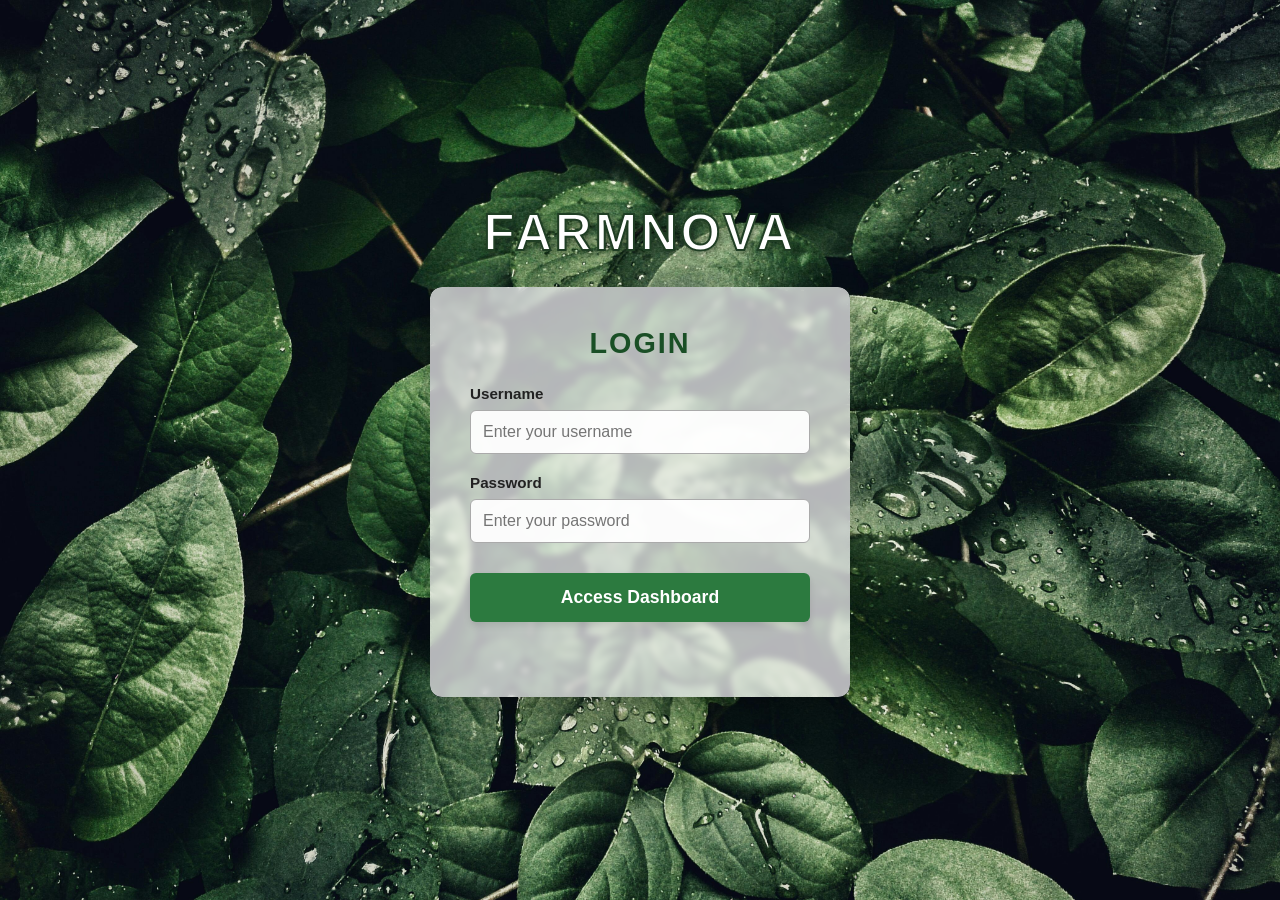
<file: index.html>
<!DOCTYPE html>
<html lang="en">
<head>
    <meta charset="UTF-8">
    <meta name="viewport" content="width=device-width, initial-scale=1.0">
    <title>FARMNOVA - Sensor Dashboard</title>
    <link rel="stylesheet" href="DESIGN.css">
</head>
<body>

    <div id="login-section">
        <div class="login-wrapper">
            <h1 class="main-title">FARMNOVA</h1>
            <div class="login-box">
                <div class="login-content">
                    <h2 class="login-subtitle">LOGIN</h2>
                    <form id="loginForm">
                        <div class="input-group">
                            <label for="username">Username</label>
                            <input type="text" id="username" placeholder="Enter your username" required>
                        </div>
                        <div class="input-group">
                            <label for="password">Password</label>
                            <input type="password" id="password" placeholder="Enter your password" required>
                        </div>
                        <button type="submit" class="login-btn">Access Dashboard</button>
                        <p id="errorMessage" class="error-message"></p>
                    </form>
                </div>
            </div>
        </div>
    </div>

    <div id="dashboard-section" style="display: none;">
        <div class="dashboard-wrapper">
            <header class="dashboard-header">
                <div>
                    <h1>FARMNOVA</h1>
                    <p>Live ESP32 Sensor Network</p>
                </div>
                <div class="header-buttons">
                    <button id="refreshBtn" class="refresh-btn">Refresh</button>
                    <button id="logoutBtn" class="logout-btn">Logout</button>
                </div>
            </header>

            <div class="grid-container">
                <div class="card border-blue">
                    <div class="icon-box">📡</div>
                    <div class="card-text">
                        <h3 data-id="1" data-assigned="LDR" data-desired="" data-pin="">LDR</h3>
                        <p id="s1-val">Loading...</p>
                        <p id="s1-desired" class="desired-display">Desired: --</p>
                    </div>
                    <label class="toggle-container">
                        <input type="checkbox" class="sensor-toggle">
                        <span class="slider round"></span>
                    </label>
                </div>

                <div class="card border-orange">
                    <div class="icon-box">📡</div>
                    <div class="card-text">
                        <h3 data-id="2" data-assigned="LDR" data-desired="" data-pin="">LDR</h3>
                        <p id="s2-val">Loading...</p>
                        <p id="s2-desired" class="desired-display">Desired: --</p>
                    </div>
                    <label class="toggle-container">
                        <input type="checkbox" class="sensor-toggle">
                        <span class="slider round"></span>
                    </label>
                </div>

                <div class="card border-purple">
                    <div class="icon-box">📡</div>
                    <div class="card-text">
                        <h3 data-id="3" data-assigned="MQ135" data-desired="" data-pin="">MQ135</h3>
                        <p id="s3-val">Loading...</p>
                        <p id="s3-desired" class="desired-display">Desired: --</p>
                    </div>
                    <label class="toggle-container">
                        <input type="checkbox" class="sensor-toggle">
                        <span class="slider round"></span>
                    </label>
                </div>

                <div class="card border-green">
                    <div class="icon-box">📡</div>
                    <div class="card-text">
                        <h3 data-id="4" data-assigned="MQ135" data-desired="" data-pin="">MQ135</h3>
                        <p id="s4-val">Loading...</p>
                        <p id="s4-desired" class="desired-display">Desired: --</p>
                    </div>
                    <label class="toggle-container">
                        <input type="checkbox" class="sensor-toggle">
                        <span class="slider round"></span>
                    </label>
                </div>

                <div class="card border-red">
                    <div class="icon-box">📡</div>
                    <div class="card-text">
                        <h3 data-id="5" data-assigned="Soil Moisture" data-desired="" data-pin="">SOIL MOISTURE</h3>
                        <p id="s5-val">Loading...</p>
                        <p id="s5-desired" class="desired-display">Desired: --</p>
                    </div>
                    <label class="toggle-container">
                        <input type="checkbox" class="sensor-toggle">
                        <span class="slider round"></span>
                    </label>
                </div>

                <div class="card border-cyan">
                    <div class="icon-box">📡</div>
                    <div class="card-text">
                        <h3 data-id="6" data-assigned="Soil Moisture" data-desired="" data-pin="">SOIL MOISTURE</h3>
                        <p id="s6-val">Loading...</p>
                        <p id="s6-desired" class="desired-display">Desired: --</p>
                    </div>
                    <label class="toggle-container">
                        <input type="checkbox" class="sensor-toggle">
                        <span class="slider round"></span>
                    </label>
                </div>

                <div class="card border-yellow">
                    <div class="icon-box">📡</div>
                    <div class="card-text">
                        <h3 data-id="7" data-assigned="Temperature" data-desired="" data-pin="">TEMPERATURE</h3>
                        <p id="s7-val">Loading...</p>
                        <p id="s7-desired" class="desired-display">Desired: --</p>
                    </div>
                    <label class="toggle-container">
                        <input type="checkbox" class="sensor-toggle">
                        <span class="slider round"></span>
                    </label>
                </div>

                <div class="card border-pink">
                    <div class="icon-box">📡</div>
                    <div class="card-text">
                        <h3 data-id="8" data-assigned="Humidity" data-desired="" data-pin="">HUMIDITY</h3>
                        <p id="s8-val">Loading...</p>
                        <p id="s8-desired" class="desired-display">Desired: --</p>
                    </div>
                    <label class="toggle-container">
                        <input type="checkbox" class="sensor-toggle">
                        <span class="slider round"></span>
                    </label>
                </div>

                <div class="card border-teal">
                    <div class="icon-box">📡</div>
                    <div class="card-text">
                        <h3 data-id="9" data-assigned="Temperature" data-desired="" data-pin="">TEMPERATURE</h3>
                        <p id="s9-val">Loading...</p>
                        <p id="s9-desired" class="desired-display">Desired: --</p>
                    </div>
                    <label class="toggle-container">
                        <input type="checkbox" class="sensor-toggle">
                        <span class="slider round"></span>
                    </label>
                </div>

                <div class="card border-indigo">
                    <div class="icon-box">📡</div>
                    <div class="card-text">
                        <h3 data-id="10" data-assigned="Humidity" data-desired="" data-pin="">HUMIDITY</h3>
                        <p id="s10-val">Loading...</p>
                        <p id="s10-desired" class="desired-display">Desired: --</p>
                    </div>
                    <label class="toggle-container">
                        <input type="checkbox" class="sensor-toggle">
                        <span class="slider round"></span>
                    </label>
                </div>
            </div>
        </div>
    </div>

    <div id="sensorModal" class="modal-overlay" style="display: none;">
        <div class="modal-content">
            <h3>Configure Sensor</h3>
            <div class="input-group">
                <label for="sensorDesired">Desired Value</label>
                <input type="number" step="any" id="sensorDesired" placeholder="Enter desired value">
            </div>
            <div class="input-group">
                <label for="sensorPin">Output Pin</label>
                <select id="sensorPin">
                    <option value="" disabled selected>Select an output pin...</option>
                    <option value="0">0</option>
                    <option value="1">1</option>
                    <option value="2">2</option>
                    <option value="3">3</option>
                    <option value="4">4</option>
                    <option value="5">5</option>
                    <option value="6">6</option>
                    <option value="7">7</option>
                    <option value="8">8</option>
                    <option value="9">9</option>
                </select>
            </div>
            <div class="modal-actions">
                <button id="cancelModalBtn" class="cancel-btn">Cancel</button>
                <button id="saveModalBtn" class="save-btn">Apply</button>
            </div>
        </div>
    </div>

    <script src="SCRIPT.js"></script>
</body>
</html>
</file>
<file: DESIGN.css>
* {
    margin: 0;
    padding: 0;
    box-sizing: border-box;
    font-family: 'Segoe UI', Tahoma, Geneva, Verdana, sans-serif;
}

#login-section {
    background-image: url('ASSETS/LOGIN.jpg');
    background-size: cover;
    background-position: center;
    background-attachment: fixed;
    min-height: 100vh;
    display: flex;
    justify-content: center;
    align-items: center;
}

.login-wrapper { text-align: center; width: 100%; max-width: 420px; }

.main-title {
    color: #ffffff;
    font-size: 3.2rem;
    letter-spacing: 3px;
    margin-bottom: 25px;
    font-weight: 800;
    text-shadow: 2px 2px 8px rgba(0, 0, 0, 0.5); 
    -webkit-text-stroke: 2px #203E24; 
}

.login-box {
    background-image: url('ASSETS/LOGIN.jpg');
    background-size: cover;
    background-position: center;
    border-radius: 12px;
    box-shadow: 0 12px 35px rgba(0, 0, 0, 0.3); 
    overflow: hidden; 
}

.login-content {
    background-color: rgba(255, 255, 255, 0.70); 
    backdrop-filter: blur(3px); 
    padding: 40px;
    text-align: left;
}

.login-subtitle {
    text-align: center; color: #1a4f26; font-size: 1.8rem;
    margin-bottom: 25px; letter-spacing: 2px;
}

.input-group { margin-bottom: 20px; }
.input-group label { display: block; margin-bottom: 8px; color: #222; font-weight: 700; font-size: 0.95rem; }
.input-group input { width: 100%; padding: 12px; border: 1px solid #aaa; border-radius: 6px; font-size: 1rem; background-color: rgba(255, 255, 255, 0.95); transition: all 0.3s; }
.input-group input:focus { outline: none; border-color: #2c7a3f; box-shadow: 0 0 5px rgba(44, 122, 63, 0.4); }

.login-btn { width: 100%; padding: 14px; background-color: #2c7a3f; color: white; border: none; border-radius: 6px; font-size: 1.1rem; cursor: pointer; font-weight: bold; transition: background-color 0.3s, transform 0.1s; margin-top: 10px; box-shadow: 0 4px 6px rgba(0, 0, 0, 0.1); }
.login-btn:hover { background-color: #1e5c2d; }
.login-btn:active { transform: scale(0.98); }

.error-message { color: #dc3545; text-align: center; margin-top: 15px; font-size: 0.9rem; min-height: 20px; font-weight: 600; }

#dashboard-section { background-color: #f4f7fc; min-height: 100vh; padding: 40px 20px; justify-content: center; }
.dashboard-wrapper { width: 100%; max-width: 1100px; margin: 0 auto; }
.dashboard-header { display: flex; justify-content: space-between; align-items: center; margin-bottom: 40px; }
.dashboard-header h1 { color: #2c7a3f; font-size: 2.2rem; letter-spacing: 1px; text-shadow: none; -webkit-text-stroke: 0px; }
.dashboard-header p { color: #6c757d; font-size: 1rem; }

.header-buttons { display: flex; gap: 10px; }
.refresh-btn { padding: 10px 20px; background-color: white; color: #2c7a3f; border: 1px solid #2c7a3f; border-radius: 6px; cursor: pointer; font-weight: bold; transition: all 0.3s; }
.refresh-btn:hover { background-color: #2c7a3f; color: white; }

.logout-btn { padding: 10px 20px; background-color: white; color: #dc3545; border: 1px solid #dc3545; border-radius: 6px; cursor: pointer; font-weight: bold; transition: all 0.3s; }
.logout-btn:hover { background-color: #dc3545; color: white; }

.grid-container { display: grid; grid-template-columns: repeat(3, 1fr); gap: 25px; }

.card { background-color: #ffffff; border-radius: 12px; padding: 20px; display: flex; align-items: center; box-shadow: 0 4px 15px rgba(0, 0, 0, 0.04); transition: transform 0.2s, box-shadow 0.2s; cursor: pointer; }
.card:hover { transform: translateY(-4px); box-shadow: 0 8px 25px rgba(0, 0, 0, 0.08); }
.icon-box { width: 65px; height: 65px; background-color: #f8f9fa; border-radius: 14px; display: flex; justify-content: center; align-items: center; font-size: 1.8rem; margin-right: 18px; flex-shrink: 0; }
.card-text h3 { font-size: 1.15rem; color: #1a202c; margin-bottom: 4px; text-transform: uppercase; }
.card-text p { font-size: 0.9rem; color: #718096; }
.desired-display { font-size: 0.85rem !important; color: #4a5568 !important; font-weight: 600; margin-top: 3px; }

.border-blue   { border-left: 6px solid #3182ce; }
.border-orange { border-left: 6px solid #dd6b20; }
.border-purple { border-left: 6px solid #805ad5; }
.border-green  { border-left: 6px solid #38a169; }
.border-red    { border-left: 6px solid #e53e3e; }
.border-cyan   { border-left: 6px solid #00b5d8; }
.border-yellow { border-left: 6px solid #d69e2e; }
.border-pink   { border-left: 6px solid #d53f8c; }
.border-teal   { border-left: 6px solid #319795; }
.border-indigo { border-left: 6px solid #5a67d8; }

@media (max-width: 900px) { .grid-container { grid-template-columns: repeat(2, 1fr); } }
@media (max-width: 600px) { .grid-container { grid-template-columns: 1fr; } }

.toggle-container { margin-left: auto; position: relative; display: inline-block; width: 48px; height: 26px; flex-shrink: 0; }
.toggle-container input { opacity: 0; width: 0; height: 0; }
.slider { position: absolute; cursor: pointer; top: 0; left: 0; right: 0; bottom: 0; background-color: #a0aec0; transition: .4s; }
.slider:before { position: absolute; content: ""; height: 20px; width: 20px; left: 3px; bottom: 3px; background-color: white; transition: .4s; }
input:checked + .slider { background-color: #38a169; }
input:checked + .slider:before { transform: translateX(22px); }
.slider.round { border-radius: 34px; }
.slider.round:before { border-radius: 50%; }

.modal-overlay { position: fixed; top: 0; left: 0; width: 100%; height: 100%; background-color: rgba(0, 0, 0, 0.6); display: flex; justify-content: center; align-items: center; z-index: 1000; }
.modal-content { background-color: white; padding: 30px; border-radius: 10px; width: 90%; max-width: 380px; box-shadow: 0 10px 40px rgba(0, 0, 0, 0.2); text-align: left; }
.modal-content h3 { margin-bottom: 20px; color: #1a4f26; font-size: 1.4rem; }
.modal-content select, .modal-content input[type="number"] { width: 100%; padding: 12px; border: 1px solid #aaa; border-radius: 6px; font-size: 1rem; margin-bottom: 25px; background-color: #f9f9f9; }
.modal-content select { cursor: pointer; }
.modal-content select:focus, .modal-content input[type="number"]:focus { outline: none; border-color: #2c7a3f; }
.modal-content select option:disabled { color: #a0aec0; background-color: #f0f4f8; }
.modal-actions { display: flex; justify-content: flex-end; gap: 12px; }
.cancel-btn, .save-btn { padding: 10px 18px; border: none; border-radius: 6px; cursor: pointer; font-weight: bold; transition: background-color 0.2s; font-size: 1rem; }
.cancel-btn { background-color: #e2e8f0; color: #4a5568; }
.save-btn { background-color: #2c7a3f; color: white; }
.cancel-btn:hover { background-color: #cbd5e0; }
.save-btn:hover { background-color: #1e5c2d; }
</file>
